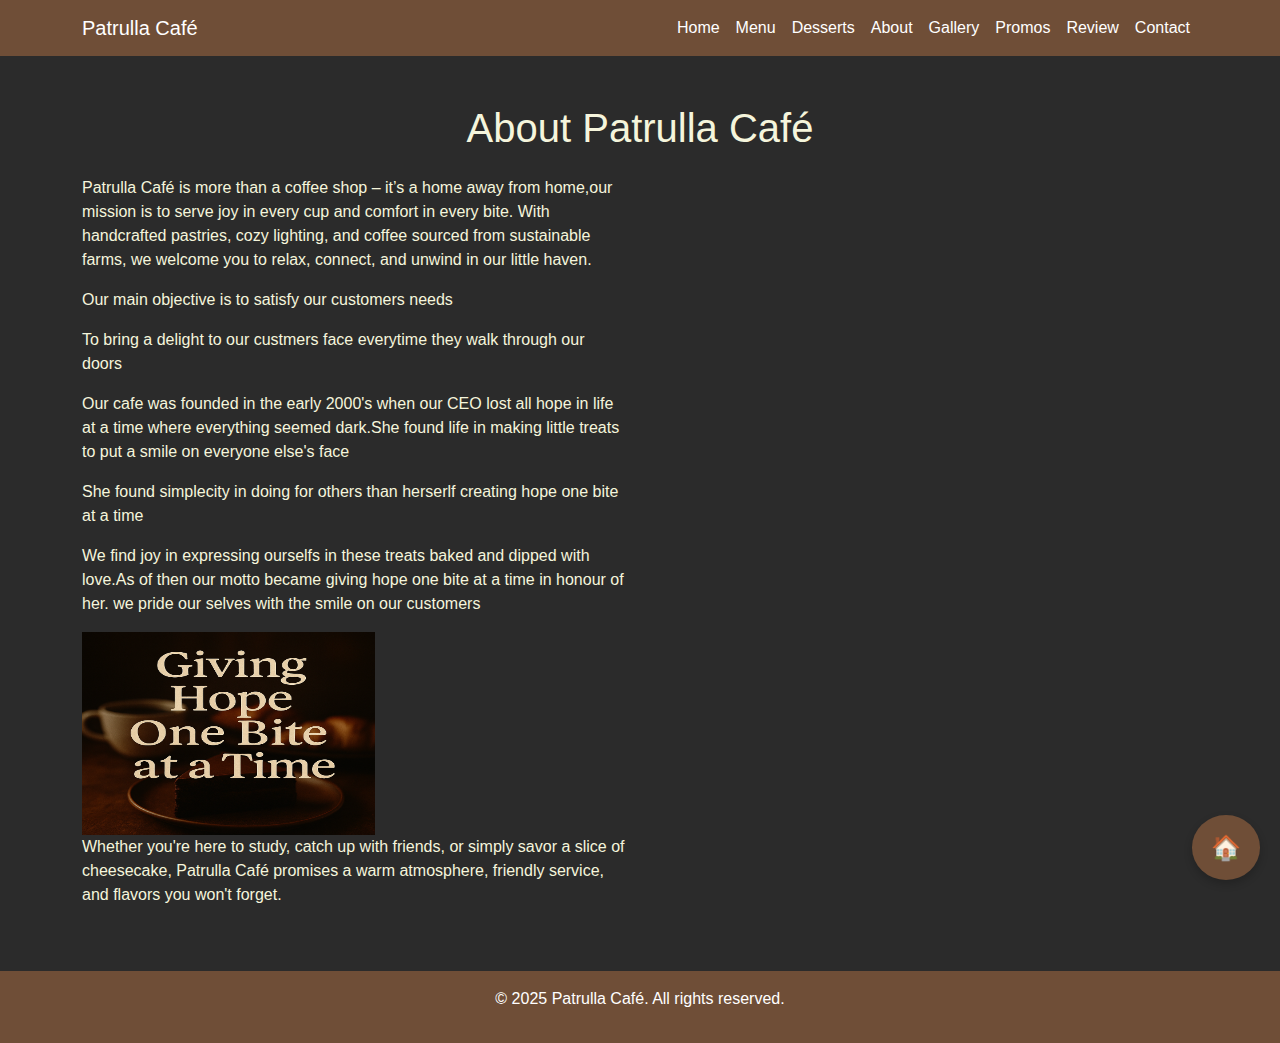
<file: about.html>
<!DOCTYPE html>
<html lang="en">
<head>
  <meta charset="UTF-8">
  <meta name="viewport" content="width=device-width, initial-scale=1.0">
  <title>About Us - Patrulla Café</title>
  <link href="https://cdn.jsdelivr.net/npm/bootstrap@5.3.2/dist/css/bootstrap.min.css" rel="stylesheet">
  <style>
    body {
      background-color: #2b2b2b;
      color: #f5f5dc;
      font-family: 'Segoe UI', sans-serif;
    }
    .navbar {
      background-color: #6f4e37;
    }
    .navbar a {
      color: white;
    }
    .footer {
      background-color: #6f4e37;
      color: white;
      text-align: center;
      padding: 1em;
    }
    .floating-home-button {
      position: fixed;
      bottom: 20px;
      right: 20px;
      background-color: #6f4e37;
      color: white;
      font-size: 1.5em;
      padding: 0.6em 0.8em;
      border-radius: 50%;
      text-decoration: none;
      box-shadow: 0 4px 8px rgba(0, 0, 0, 0.2);
      z-index: 999;
    }
  </style>
</head>
<body>
  <nav class="navbar navbar-expand-lg">
    <div class="container">
      <a class="navbar-brand text-white" href="index.html">Patrulla Café</a>
      <div class="collapse navbar-collapse">
        <ul class="navbar-nav ms-auto">
          <li class="nav-item"><a class="nav-link text-white" href="index.html">Home</a></li>
          <li class="nav-item"><a class="nav-link text-white" href="menu.html">Menu</a></li>
          <li class="nav-item"><a class="nav-link text-white" href="dessert.html">Desserts</a></li>
          <li class="nav-item"><a class="nav-link text-white" href="about.html">About</a></li>
          <li class="nav-item"><a class="nav-link text-white" href="gallery.html">Gallery</a></li>
          <li class="nav-item"><a class="nav-link text-white" href="promotions.html">Promos</a></li>
          <li class="nav-item"><a class="nav-link text-white" href="review.html">Review</a></li>
          <li class="nav-item"><a class="nav-link text-white" href="contact.html">Contact</a></li>
        </ul>
      </div>
    </div>
  </nav>

  <main class="container py-5">
    <h1 class="text-center mb-4">About Patrulla Café</h1>

    <div class="row align-items-center">
      <div class="col-md-6">
        <p>
          Patrulla Café is more than a coffee shop – it’s a home away from home,our mission is to serve joy in every cup and
          comfort in every bite. With handcrafted pastries, cozy lighting, and coffee sourced from sustainable farms, we welcome you to relax,
          connect, and unwind in our little haven.
        </p>
		<p>Our main objective is to satisfy our customers needs</p>
        <p>To bring a delight to our custmers face everytime they walk through our doors</p>
        <p>Our cafe was founded in the early 2000's when our CEO lost all hope in life at a time where everything seemed dark.She found life in making little treats to put a smile on everyone else's face </p>
        <p>She found simplecity in doing for others than herserlf creating hope one bite at a time</p>
        <p>We find joy in expressing ourselfs in these treats baked and dipped with love.As of then our motto became giving hope one bite at a time in honour of her. we pride our selves with the smile on our customers</p>
        <img src="images/mooto2.png" alt="motto"
        style="width: 293px;height: 203px;">
        <p>
          Whether you're here to study, catch up with friends, or simply savor a slice of cheesecake, Patrulla Café promises a warm atmosphere,
          friendly service, and flavors you won't forget.
        </p>
      </div>
    </div>
  </main>

  <a href="index.html" class="floating-home-button" title="Back to Home">🏠</a>

  <footer class="footer">
    <p>&copy; 2025 Patrulla Café. All rights reserved.</p>
  </footer>

  <script src="https://cdn.jsdelivr.net/npm/bootstrap@5.3.2/dist/js/bootstrap.bundle.min.js"></script>
</body>
</html>
</file>
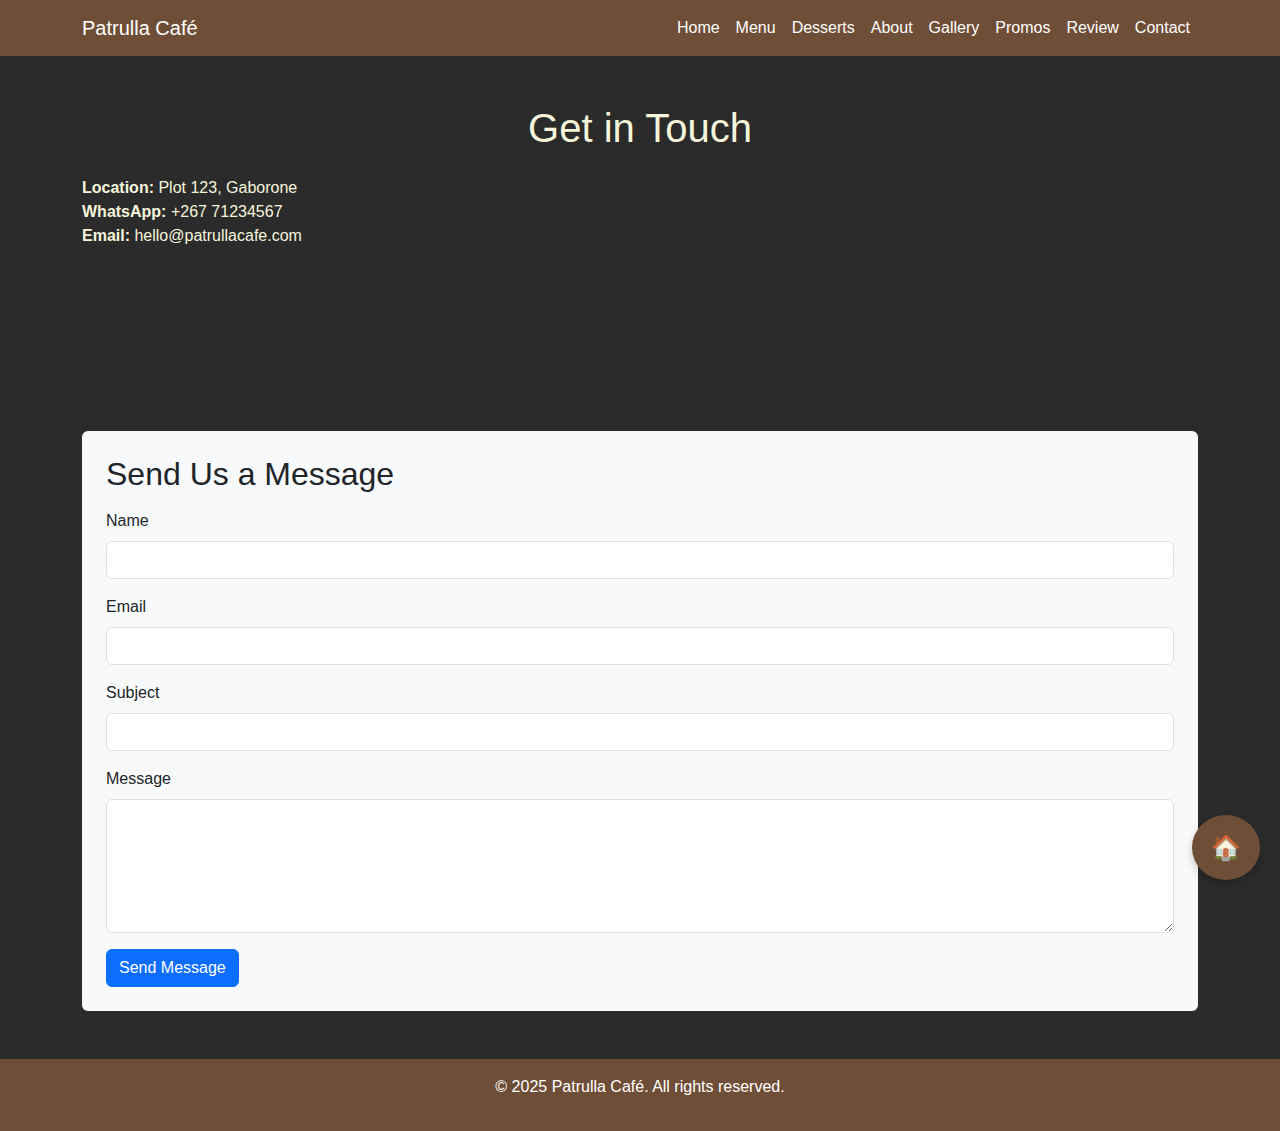
<file: Contact.html>
<!DOCTYPE html>
<html lang="en">
<head>
  <meta charset="UTF-8">
  <meta name="viewport" content="width=device-width, initial-scale=1.0">
  <title>Contact Us - Patrulla Café</title>
  <link href="https://cdn.jsdelivr.net/npm/bootstrap@5.3.2/dist/css/bootstrap.min.css" rel="stylesheet">
  <style>
    body {
      background-color: #2b2b2b;
      color: #f5f5dc;
      font-family: 'Segoe UI', sans-serif;
    }
    .navbar {
      background-color: #6f4e37;
    }
    .navbar a {
      color: white;
    }
    .footer {
      background-color: #6f4e37;
      color: white;
      padding: 1em;
      text-align: center;
    }
    .floating-home-button {
      position: fixed;
      bottom: 20px;
      right: 20px;
      background-color: #6f4e37;
      color: white;
      font-size: 1.5em;
      padding: 0.6em 0.8em;
      border-radius: 50%;
      text-decoration: none;
      box-shadow: 0 4px 8px rgba(0, 0, 0, 0.2);
      z-index: 999;
    }
  </style>
</head>
<body>
  <nav class="navbar navbar-expand-lg">
    <div class="container">
      <a class="navbar-brand text-white" href="index.html">Patrulla Café</a>
      <div class="collapse navbar-collapse">
        <ul class="navbar-nav ms-auto">
          <li class="nav-item"><a class="nav-link text-white" href="index.html">Home</a></li>
          <li class="nav-item"><a class="nav-link text-white" href="menu.html">Menu</a></li>
          <li class="nav-item"><a class="nav-link text-white" href="dessert.html">Desserts</a></li>
          <li class="nav-item"><a class="nav-link text-white" href="about.html">About</a></li>
          <li class="nav-item"><a class="nav-link text-white" href="gallery.html">Gallery</a></li>
          <li class="nav-item"><a class="nav-link text-white" href="promotions.html">Promos</a></li>
          <li class="nav-item"><a class="nav-link text-white" href="review.html">Review</a></li>
          <li class="nav-item"><a class="nav-link text-white" href="contact.html">Contact</a></li>
        </ul>
      </div>
    </div>
  </nav>

  <main class="container py-5">
    <h1 class="text-center mb-4">Get in Touch</h1>

    <div class="row mb-5">
      <div class="col-md-6">
        <ul class="list-unstyled">
          <li><strong> Location:</strong> Plot 123, Gaborone</li>
          <li><strong> WhatsApp:</strong> +267 71234567</li>
          <li><strong> Email:</strong> hello@patrullacafe.com</li>
        </ul>
      </div>
      <div class="col-md-6">
        <iframe src="https://maps.google.com/maps?q=gaborone&t=&z=13&ie=UTF8&iwloc=&output=embed" class="w-100" height="200" style="border-radius: 8px;"></iframe>
      </div>
    </div>

    <div class="bg-light text-dark p-4 rounded">
      <h2 class="mb-3">Send Us a Message</h2>
      <form action="#" method="POST">
        <div class="mb-3">
          <label for="name" class="form-label">Name</label>
          <input type="text" class="form-control" id="name" name="name" required>
        </div>
        <div class="mb-3">
          <label for="email" class="form-label">Email</label>
          <input type="email" class="form-control" id="email" name="email" required>
        </div>
        <div class="mb-3">
          <label for="subject" class="form-label">Subject</label>
          <input type="text" class="form-control" id="subject" name="subject">
        </div>
        <div class="mb-3">
          <label for="message" class="form-label">Message</label>
          <textarea class="form-control" id="message" name="message" rows="5" required></textarea>
        </div>
        <button type="submit" class="btn btn-primary">Send Message</button>
      </form>
    </div>
  </main>

  <a href="index.html" class="floating-home-button" title="Back to Home">🏠</a>

  <footer class="footer">
    <p>&copy; 2025 Patrulla Café. All rights reserved.</p>
  </footer>

  <script src="https://cdn.jsdelivr.net/npm/bootstrap@5.3.2/dist/js/bootstrap.bundle.min.js"></script>
</body>
</html>
</file>
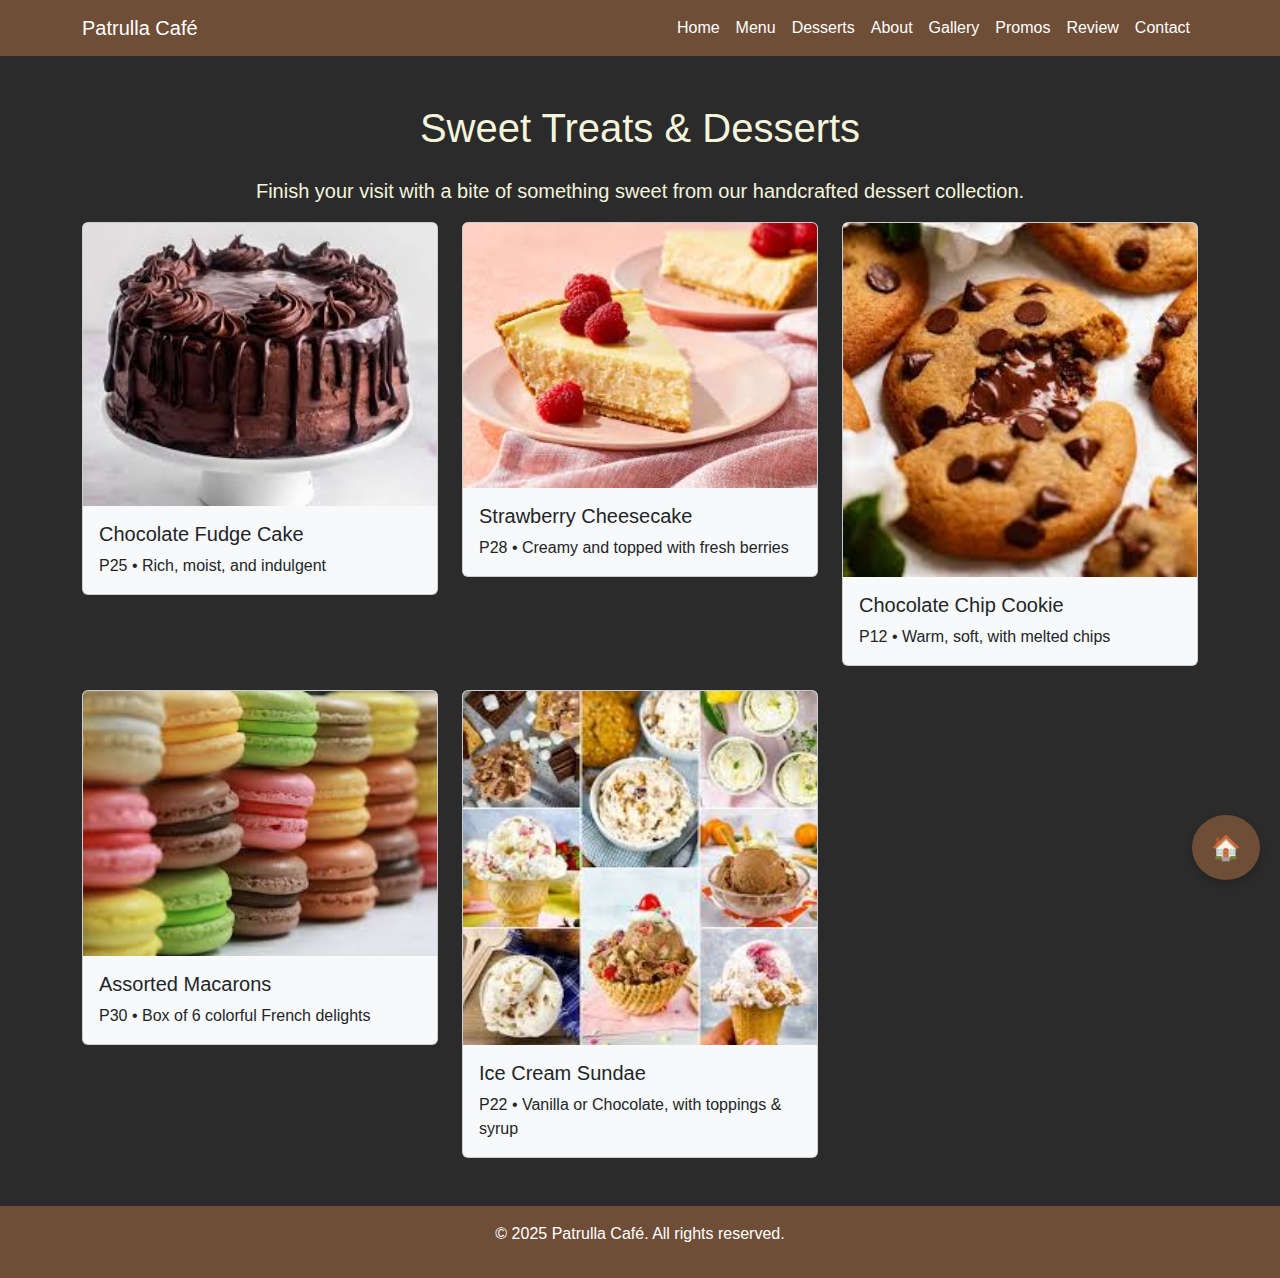
<file: Dessert.html>
<!DOCTYPE html>
<html lang="en">
<head>
  <meta charset="UTF-8">
  <meta name="viewport" content="width=device-width, initial-scale=1.0">
  <title>Desserts - Patrulla Café</title>
  <link href="https://cdn.jsdelivr.net/npm/bootstrap@5.3.2/dist/css/bootstrap.min.css" rel="stylesheet">
  <style>
    body {
      background-color: #2b2b2b;
      color: #f5f5dc;
      font-family: 'Segoe UI', sans-serif;
    }
    .navbar {
      background-color: #6f4e37;
    }
    .navbar a {
      color: white;
    }
    .footer {
      background-color: #6f4e37;
      color: white;
      text-align: center;
      padding: 1em;
    }
    .floating-home-button {
      position: fixed;
      bottom: 20px;
      right: 20px;
      background-color: #6f4e37;
      color: white;
      font-size: 1.5em;
      padding: 0.6em 0.8em;
      border-radius: 50%;
      text-decoration: none;
      box-shadow: 0 4px 8px rgba(0, 0, 0, 0.2);
      z-index: 999;
    }
    .dessert-item img {
      border-radius: 10px;
      height: 180px;
      object-fit: cover;
    }
  </style>
</head>
<body>
  <nav class="navbar navbar-expand-lg">
    <div class="container">
      <a class="navbar-brand text-white" href="index.html">Patrulla Café</a>
      <div class="collapse navbar-collapse">
        <ul class="navbar-nav ms-auto">
          <li class="nav-item"><a class="nav-link text-white" href="index.html">Home</a></li>
          <li class="nav-item"><a class="nav-link text-white" href="menu.html">Menu</a></li>
          <li class="nav-item"><a class="nav-link text-white" href="dessert.html">Desserts</a></li>
          <li class="nav-item"><a class="nav-link text-white" href="about.html">About</a></li>
          <li class="nav-item"><a class="nav-link text-white" href="gallery.html">Gallery</a></li>
          <li class="nav-item"><a class="nav-link text-white" href="promotions.html">Promos</a></li>
          <li class="nav-item"><a class="nav-link text-white" href="review.html">Review</a></li>
          <li class="nav-item"><a class="nav-link text-white" href="contact.html">Contact</a></li>
        </ul>
      </div>
    </div>
  </nav>

  <main class="container py-5">
    <h1 class="text-center mb-4">Sweet Treats & Desserts</h1>
    <p class="text-center lead">Finish your visit with a bite of something sweet from our handcrafted dessert collection.</p>

    <div class="row g-4">
      <div class="col-md-4">
        <div class="card bg-light text-dark">
          <img src="images/chocolate cake.jpeg" class="card-img-top" alt="Chocolate Fudge Cake">
          <div class="card-body">
            <h5 class="card-title">Chocolate Fudge Cake</h5>
            <p class="card-text">P25 • Rich, moist, and indulgent</p>
          </div>
        </div>
      </div>
      <div class="col-md-4">
        <div class="card bg-light text-dark">
          <img src="images/chesecake slice.jpeg" class="card-img-top" alt="Strawberry Cheesecake">
          <div class="card-body">
            <h5 class="card-title">Strawberry Cheesecake</h5>
            <p class="card-text">P28 • Creamy and topped with fresh berries</p>
          </div>
        </div>
      </div>
      <div class="col-md-4">
        <div class="card bg-light text-dark">
          <img src="images/cookies.jpeg" class="card-img-top" alt="Chocolate Chip Cookie">
          <div class="card-body">
            <h5 class="card-title">Chocolate Chip Cookie</h5>
            <p class="card-text">P12 • Warm, soft, with melted chips</p>
          </div>
        </div>
      </div>
      <div class="col-md-4">
        <div class="card bg-light text-dark">
          <img src="images/Mukbang.jpeg" class="card-img-top" alt="Assorted Macarons">
          <div class="card-body">
            <h5 class="card-title">Assorted Macarons</h5>
            <p class="card-text">P30 • Box of 6 colorful French delights</p>
          </div>
        </div>
      </div>
      <div class="col-md-4">
        <div class="card bg-light text-dark">
          <img src="images/icecream.jpeg" class="card-img-top" alt="Ice Cream Sundae">
          <div class="card-body">
            <h5 class="card-title">Ice Cream Sundae</h5>
            <p class="card-text">P22 • Vanilla or Chocolate, with toppings & syrup</p>
          </div>
        </div>
      </div>
    </div>
  </main>

  <a href="index.html" class="floating-home-button" title="Back to Home">🏠</a>

  <footer class="footer">
    <p>&copy; 2025 Patrulla Café. All rights reserved.</p>
  </footer>

  <script src="https://cdn.jsdelivr.net/npm/bootstrap@5.3.2/dist/js/bootstrap.bundle.min.js"></script>
</body>
</html>
</file>
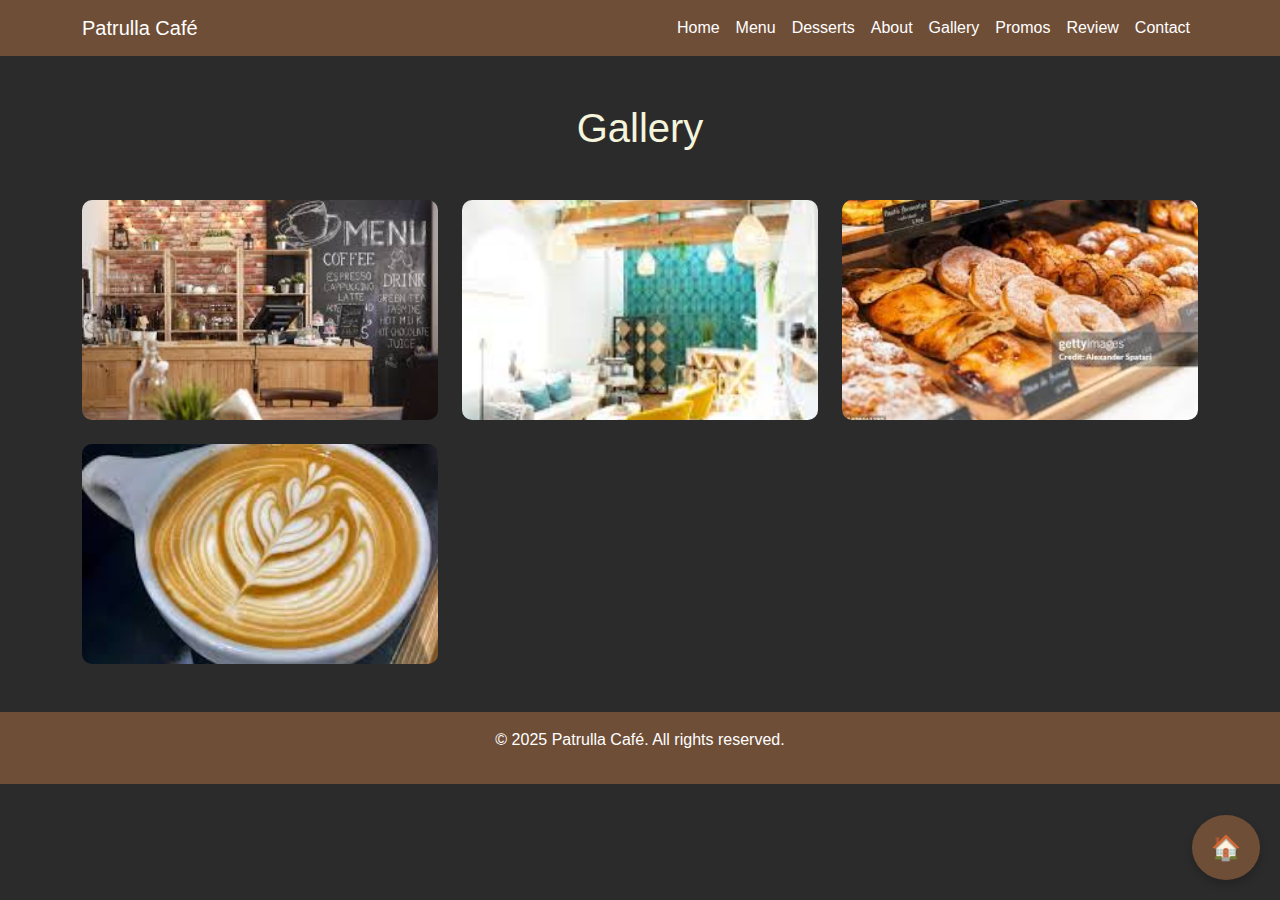
<file: Gallery.html>
<!DOCTYPE html>
<html lang="en">
<head>
  <meta charset="UTF-8">
  <meta name="viewport" content="width=device-width, initial-scale=1.0">
  <title>Gallery - Patrulla Café</title>
  <link href="https://cdn.jsdelivr.net/npm/bootstrap@5.3.2/dist/css/bootstrap.min.css" rel="stylesheet">
  <style>
    body {
      background-color: #2b2b2b;
      color: #f5f5dc;
      font-family: 'Segoe UI', sans-serif;
    }
    .navbar {
      background-color: #6f4e37;
    }
    .navbar a {
      color: white;
    }
    .footer {
      background-color: #6f4e37;
      color: white;
      text-align: center;
      padding: 1em;
    }
    .floating-home-button {
      position: fixed;
      bottom: 20px;
      right: 20px;
      background-color: #6f4e37;
      color: white;
      font-size: 1.5em;
      padding: 0.6em 0.8em;
      border-radius: 50%;
      text-decoration: none;
      box-shadow: 0 4px 8px rgba(0, 0, 0, 0.2);
      z-index: 999;
    }
    .gallery-img {
      border-radius: 10px;
      width: 100%;
      height: 220px;
      object-fit: cover;
    }
  </style>
</head>
<body>
  <nav class="navbar navbar-expand-lg">
    <div class="container">
      <a class="navbar-brand text-white" href="index.html">Patrulla Café</a>
      <div class="collapse navbar-collapse">
        <ul class="navbar-nav ms-auto">
          <li class="nav-item"><a class="nav-link text-white" href="index.html">Home</a></li>
          <li class="nav-item"><a class="nav-link text-white" href="menu.html">Menu</a></li>
          <li class="nav-item"><a class="nav-link text-white" href="dessert.html">Desserts</a></li>
          <li class="nav-item"><a class="nav-link text-white" href="about.html">About</a></li>
          <li class="nav-item"><a class="nav-link text-white" href="gallery.html">Gallery</a></li>
          <li class="nav-item"><a class="nav-link text-white" href="promotions.html">Promos</a></li>
          <li class="nav-item"><a class="nav-link text-white" href="review.html">Review</a></li>
          <li class="nav-item"><a class="nav-link text-white" href="contact.html">Contact</a></li>
        </ul>
      </div>
    </div>
  </nav>

  <main class="container py-5">
    <h1 class="text-center mb-5">Gallery</h1>

    <div class="row g-4">
      <div class="col-md-4">
        <img src="images/cafe interior.jpeg" class="gallery-img" alt="Café Interior">
      </div>
      <div class="col-md-4">
        <img src="images/lounge area.jpeg" class="gallery-img" alt="lounge area">
      </div>
      <div class="col-md-4">
        <img src="images/pastry.jpeg" class="gallery-img" alt="Dessert Display">
      </div>
      <div class="col-md-4">
        <img src="images/latte.jpeg" class="gallery-img" alt="Latte Art">
      </div>
  </main>

  <a href="index.html" class="floating-home-button" title="Back to Home">🏠</a>

  <footer class="footer">
    <p>&copy; 2025 Patrulla Café. All rights reserved.</p>
  </footer>

  <script src="https://cdn.jsdelivr.net/npm/bootstrap@5.3.2/dist/js/bootstrap.bundle.min.js"></script>
</body>
</html>
</file>
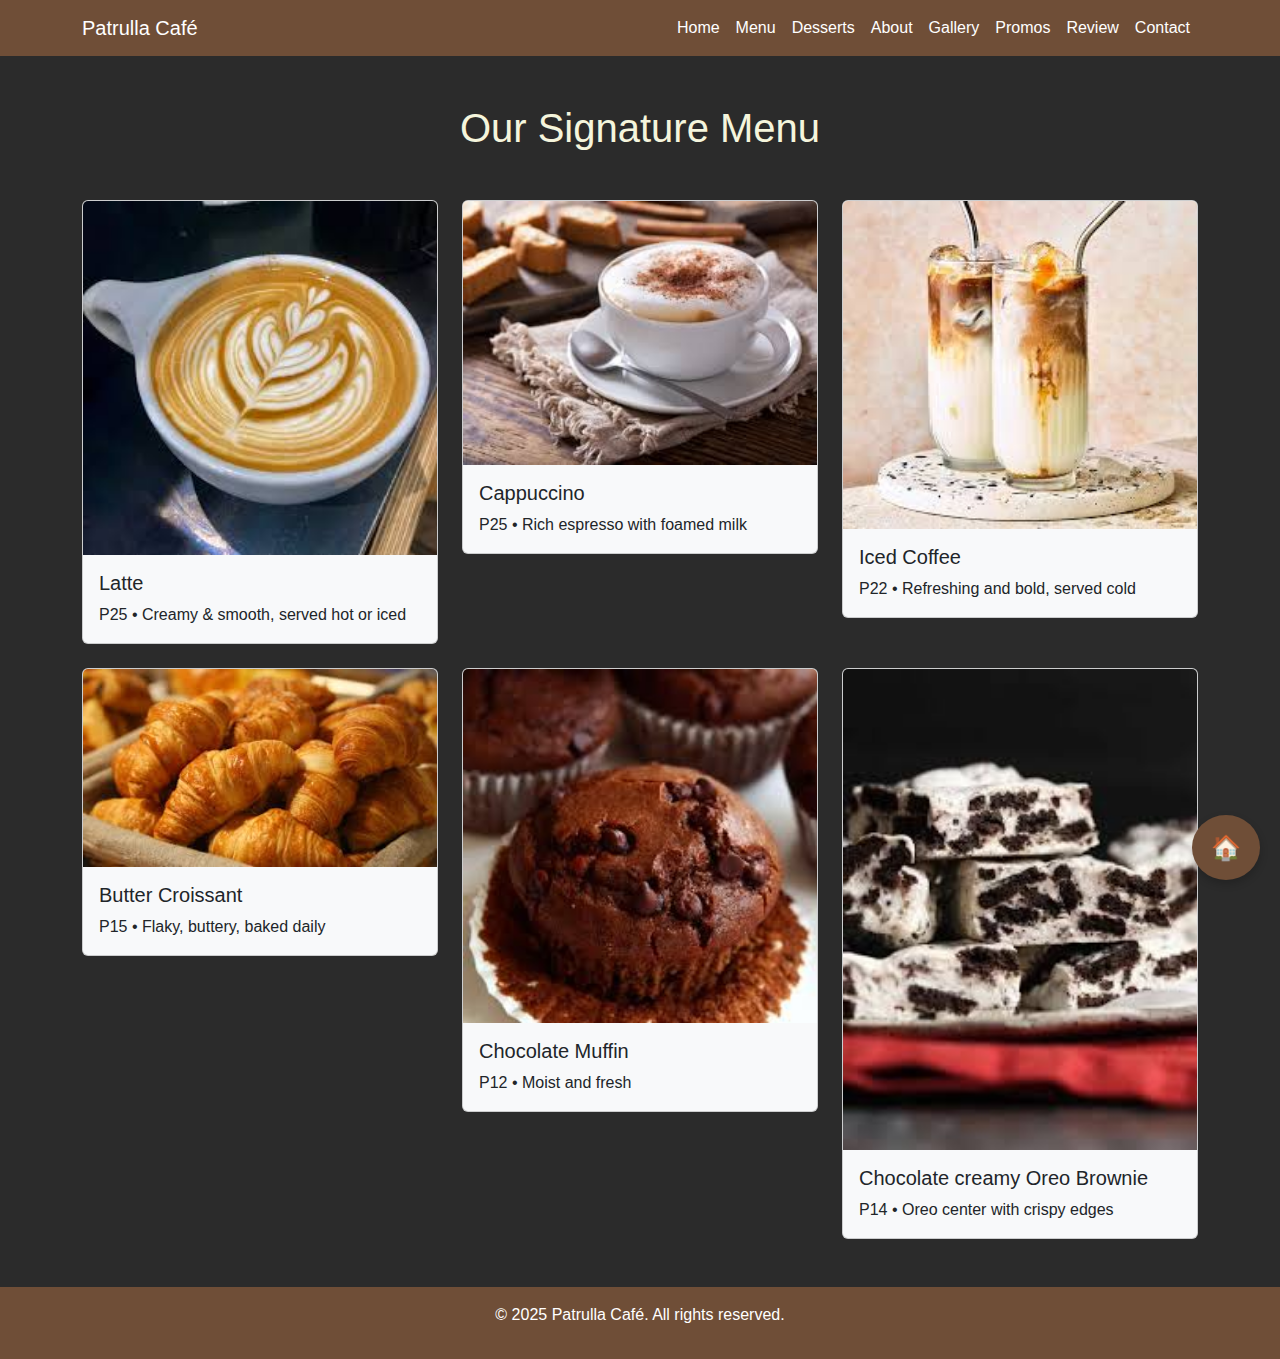
<file: Menu.html>
<!DOCTYPE html>
<html lang="en">
<head>
  <meta charset="UTF-8">
  <meta name="viewport" content="width=device-width, initial-scale=1.0">
  <title>Menu - Patrulla Café</title>
  <link href="https://cdn.jsdelivr.net/npm/bootstrap@5.3.2/dist/css/bootstrap.min.css" rel="stylesheet">
  <style>
    body {
      background-color: #2b2b2b;
      color: #f5f5dc;
      font-family: 'Segoe UI', sans-serif;
    }
    .navbar {
      background-color: #6f4e37;
    }
    .navbar a {
      color: white;
    }
    .footer {
      background-color: #6f4e37;
      color: white;
      text-align: center;
      padding: 1em;
    }
    .floating-home-button {
      position: fixed;
      bottom: 20px;
      right: 20px;
      background-color: #6f4e37;
      color: white;
      font-size: 1.5em;
      padding: 0.6em 0.8em;
      border-radius: 50%;
      text-decoration: none;
      box-shadow: 0 4px 8px rgba(0, 0, 0, 0.2);
      z-index: 999;
    }
    .menu-item img {
      border-radius: 10px;
      height: 180px;
      object-fit: cover;
    }
  </style>
</head>
<body>
  <nav class="navbar navbar-expand-lg">
    <div class="container">
      <a class="navbar-brand text-white" href="index.html">Patrulla Café</a>
      <div class="collapse navbar-collapse">
        <ul class="navbar-nav ms-auto">
          <li class="nav-item"><a class="nav-link text-white" href="index.html">Home</a></li>
          <li class="nav-item"><a class="nav-link text-white" href="menu.html">Menu</a></li>
          <li class="nav-item"><a class="nav-link text-white" href="dessert.html">Desserts</a></li>
          <li class="nav-item"><a class="nav-link text-white" href="about.html">About</a></li>
          <li class="nav-item"><a class="nav-link text-white" href="gallery.html">Gallery</a></li>
          <li class="nav-item"><a class="nav-link text-white" href="promotions.html">Promos</a></li>
          <li class="nav-item"><a class="nav-link text-white" href="review.html">Review</a></li>
          <li class="nav-item"><a class="nav-link text-white" href="contact.html">Contact</a></li>
        </ul>
      </div>
    </div>
  </nav>

  <main class="container py-5">
    <h1 class="text-center mb-5">Our Signature Menu</h1>

    <div class="row g-4">
      <div class="col-md-4">
        <div class="card bg-light text-dark">
          <img src="images/latte.jpeg" class="card-img-top" alt="Latte">
          <div class="card-body">
            <h5 class="card-title">Latte</h5>
            <p class="card-text">P25 • Creamy & smooth, served hot or iced</p>
          </div>
        </div>
      </div>

      <div class="col-md-4">
        <div class="card bg-light text-dark">
          <img src="images/cappucino.jpeg" class="card-img-top" alt="Cappuccino">
          <div class="card-body">
            <h5 class="card-title">Cappuccino</h5>
            <p class="card-text">P25 • Rich espresso with foamed milk</p>
          </div>
        </div>
      </div>

      <div class="col-md-4">
        <div class="card bg-light text-dark">
          <img src="images/iced coffe.jpeg" class="card-img-top" alt="Iced Coffee">
          <div class="card-body">
            <h5 class="card-title">Iced Coffee</h5>
            <p class="card-text">P22 • Refreshing and bold, served cold</p>
          </div>
        </div>
      </div>

      <div class="col-md-4">
        <div class="card bg-light text-dark">
          <img src="images/croissant.jpeg" class="card-img-top" alt="Croissant">
          <div class="card-body">
            <h5 class="card-title">Butter Croissant</h5>
            <p class="card-text">P15 • Flaky, buttery, baked daily</p>
          </div>
        </div>
      </div>

      <div class="col-md-4">
        <div class="card bg-light text-dark">
          <img src="images/muffins.jpeg" class="card-img-top" alt="Muffin">
          <div class="card-body">
            <h5 class="card-title">Chocolate Muffin</h5>
            <p class="card-text">P12 • Moist and fresh</p>
          </div>
        </div>
      </div>

      <div class="col-md-4">
        <div class="card bg-light text-dark">
          <img src="images/ccokies and creame brownie.jpeg" class="card-img-top" alt="Brownie">
          <div class="card-body">
            <h5 class="card-title">Chocolate creamy Oreo Brownie</h5>
            <p class="card-text">P14 • Oreo center with crispy edges</p>
          </div>
        </div>
      </div>
    </div>
  </main>

  <a href="index.html" class="floating-home-button" title="Back to Home">🏠</a>

  <footer class="footer">
    <p>&copy; 2025 Patrulla Café. All rights reserved.</p>
  </footer>

  <script src="https://cdn.jsdelivr.net/npm/bootstrap@5.3.2/dist/js/bootstrap.bundle.min.js"></script>
</body>
</html>
</file>
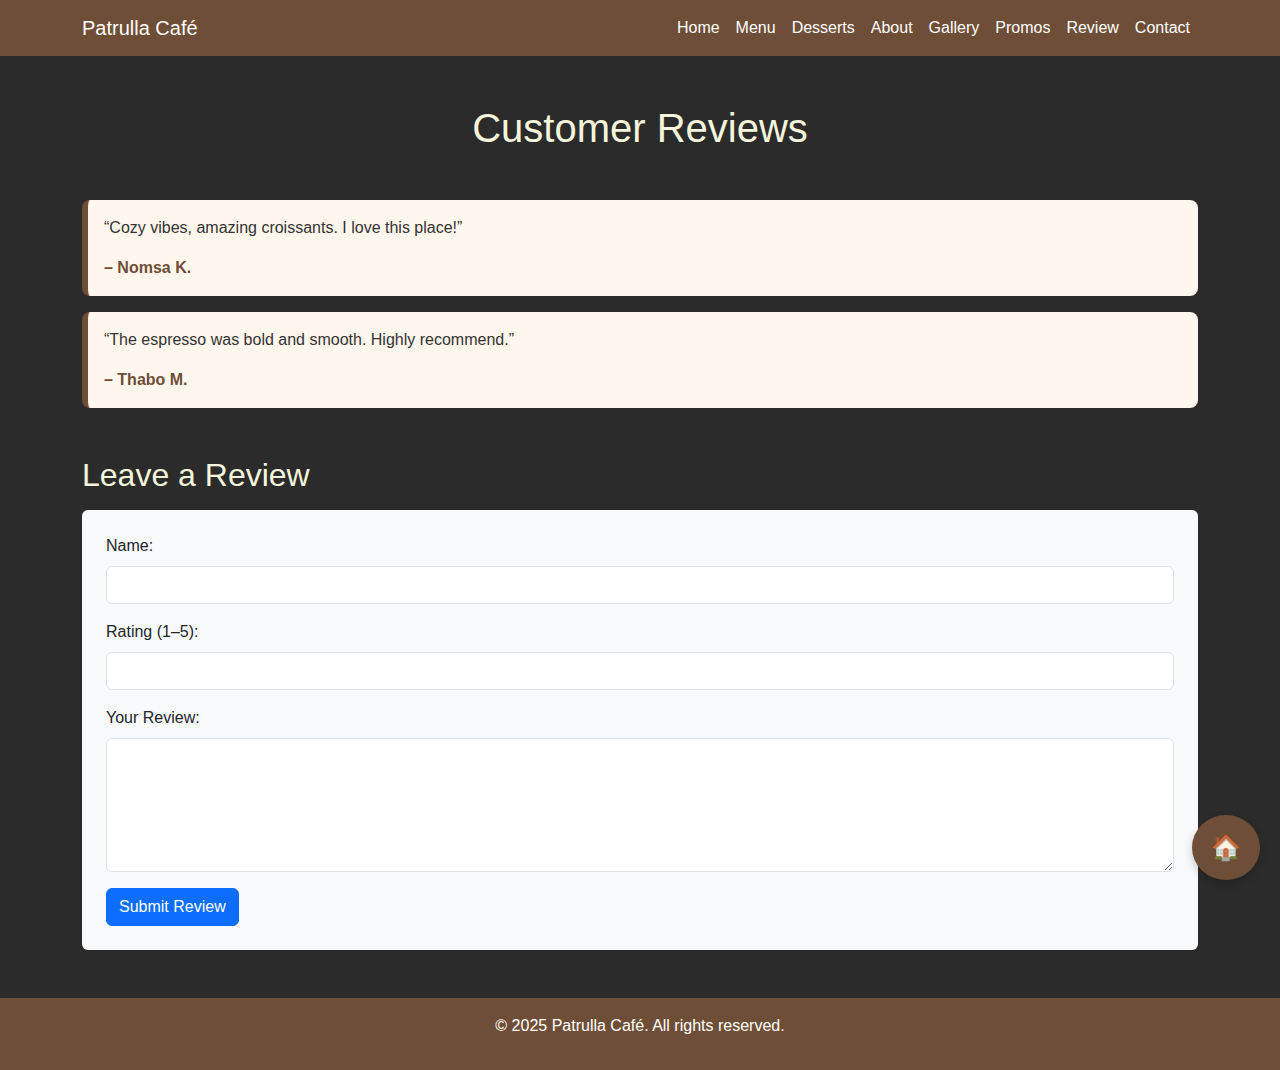
<file: Review.html>
<!DOCTYPE html>
<html lang="en">
<head>
  <meta charset="UTF-8">
  <meta name="viewport" content="width=device-width, initial-scale=1.0">
  <title>Customer Reviews - Patrulla Café</title>
  <link href="https://cdn.jsdelivr.net/npm/bootstrap@5.3.2/dist/css/bootstrap.min.css" rel="stylesheet">
  <style>
    body {
      background-color: #2b2b2b;
      color: #f5f5dc;
      font-family: 'Segoe UI', sans-serif;
    }
    .navbar {
      background-color: #6f4e37;
    }
    .navbar a {
      color: white;
    }
    .review-card {
      background-color: #fff6ed;
      padding: 1em;
      border-left: 6px solid #6f4e37;
      margin: 1em 0;
      border-radius: 8px;
      color: #333;
    }
    .review-card span {
      font-weight: bold;
      display: block;
      margin-top: 0.5em;
      color: #6f4e37;
    }
    .floating-home-button {
      position: fixed;
      bottom: 20px;
      right: 20px;
      background-color: #6f4e37;
      color: white;
      font-size: 1.5em;
      padding: 0.6em 0.8em;
      border-radius: 50%;
      text-decoration: none;
      box-shadow: 0 4px 8px rgba(0, 0, 0, 0.2);
      z-index: 999;
    }
    .footer {
      background-color: #6f4e37;
      color: white;
      padding: 1em 0;
      text-align: center;
    }
  </style>
</head>
<body>
  <nav class="navbar navbar-expand-lg">
    <div class="container">
      <a class="navbar-brand text-white" href="index.html">Patrulla Café</a>
      <div class="collapse navbar-collapse">
        <ul class="navbar-nav ms-auto">
          <li class="nav-item"><a class="nav-link text-white" href="index.html">Home</a></li>
          <li class="nav-item"><a class="nav-link text-white" href="menu.html">Menu</a></li>
          <li class="nav-item"><a class="nav-link text-white" href="dessert.html">Desserts</a></li>
          <li class="nav-item"><a class="nav-link text-white" href="about.html">About</a></li>
          <li class="nav-item"><a class="nav-link text-white" href="gallery.html">Gallery</a></li>
          <li class="nav-item"><a class="nav-link text-white" href="PROMOTIONS.html">Promos</a></li>
          <li class="nav-item"><a class="nav-link text-white" href="review.html">Review</a></li>
          <li class="nav-item"><a class="nav-link text-white" href="contact.html">Contact</a></li>
        </ul>
      </div>
    </div>
  </nav>

  <main class="container py-5">
    <h1 class="text-center mb-5">Customer Reviews</h1>

    <section class="mb-5">
      <div class="review-card">
        <p>“Cozy vibes, amazing croissants. I love this place!”</p>
        <span>– Nomsa K.</span>
      </div>
      <div class="review-card">
        <p>“The espresso was bold and smooth. Highly recommend.”</p>
        <span>– Thabo M.</span>
      </div>
    </section>

    <section>
      <h2 class="mb-3">Leave a Review</h2>
      <form action="#" method="POST" class="bg-light text-dark p-4 rounded">
        <div class="mb-3">
          <label for="name" class="form-label">Name:</label>
          <input type="text" class="form-control" id="name" name="name" required>
        </div>
        <div class="mb-3">
          <label for="rating" class="form-label">Rating (1–5):</label>
          <input type="number" class="form-control" id="rating" name="rating" min="1" max="5" required>
        </div>
        <div class="mb-3">
          <label for="review" class="form-label">Your Review:</label>
          <textarea class="form-control" id="review" name="review" rows="5" required></textarea>
        </div>
        <button type="submit" class="btn btn-primary">Submit Review</button>
      </form>
    </section>
  </main>

  <a href="index.html" class="floating-home-button" title="Back to Home">🏠</a>

  <footer class="footer">
    <p>&copy; 2025 Patrulla Café. All rights reserved.</p>
  </footer>

  <script src="https://cdn.jsdelivr.net/npm/bootstrap@5.3.2/dist/js/bootstrap.bundle.min.js"></script>
</body>
</html>
</file>
